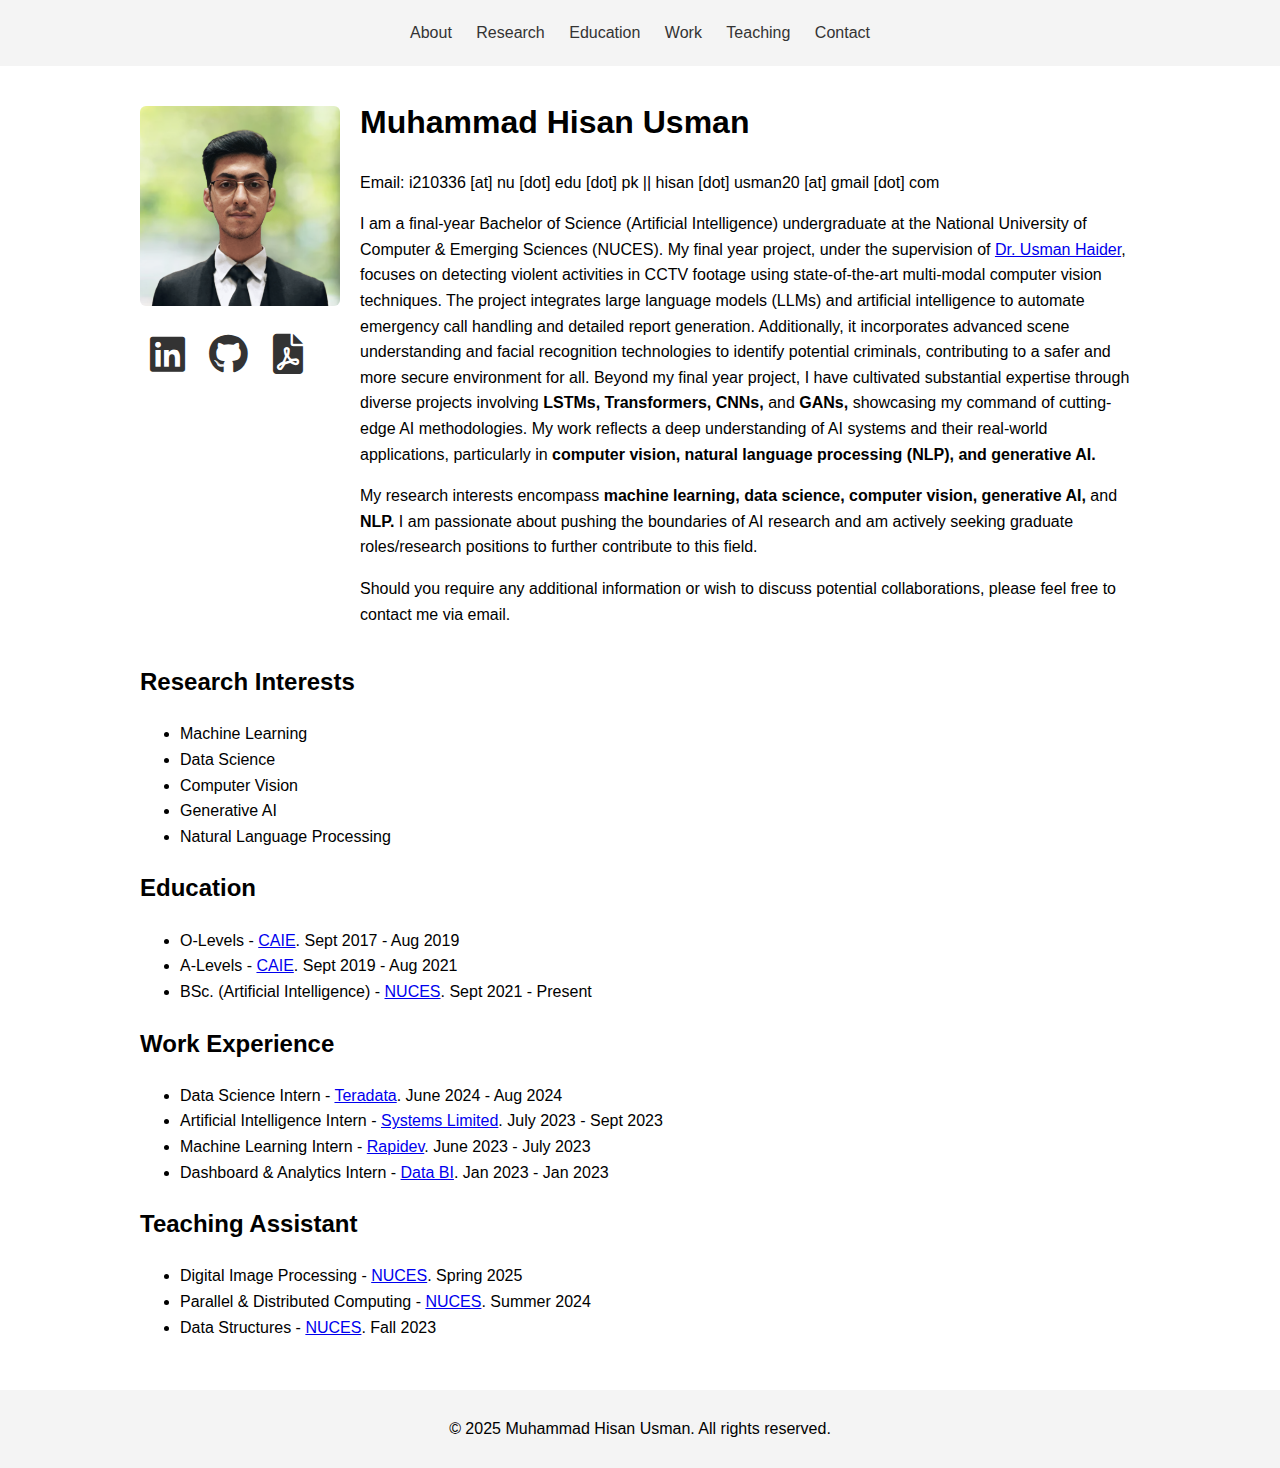
<file: index.html>
<!DOCTYPE html>
<html lang="en">
<head>
    <meta charset="UTF-8">
    <meta name="viewport" content="width=device-width, initial-scale=1.0">
    <title>Muhammad Hisan Usman</title>
    <link rel="stylesheet" href="styles.css">
    <!-- Link to Font Awesome for icons -->
    <link rel="stylesheet" href="https://cdnjs.cloudflare.com/ajax/libs/font-awesome/6.0.0-beta3/css/all.min.css">
</head>
<body>
    <header>
        <!-- <div class="header-content">
            <h1 class="header-title">Muhammad Hisan Usman</h1>
        </div> -->
        <nav>
            <ul>
                <li><a href="#about">About</a></li>
                <li><a href="#research">Research</a></li>
                <!-- <li><a href="#publications">Publications</a></li> -->
                <li><a href="#education">Education</a></li>
                <li><a href="#work">Work</a></li>                
                <li><a href="#teaching">Teaching</a></li>
                <!-- <li><a href="#awards">Awards</a></li> -->
                <li><a href="mailto:i210336@nu.edu.pk">Contact</a></li>
            </ul>
        </nav>
    </header>

    <div class="container">
        <section id="about">
            <div class="about-content">
                <div class="image-icons">
                    <img src="Picture.png" alt="Hisan">
                    <div class="social-icons">
                        <a href="https://www.linkedin.com/in/hisan-usman/" target="_blank"><i class="fab fa-linkedin"></i></a>
                        <a href="https://github.com/hisanusman" target="_blank"><i class="fab fa-github"></i></a>
                        <a href="CV.pdf" target="_blank"><i class="fas fa-file-pdf"></i></a>
                    </div>
                </div>
                <div class="about-text">
                    <h1>Muhammad Hisan Usman</h1>
                    <p>Email: i210336 [at] nu [dot] edu [dot] pk || hisan [dot] usman20 [at] gmail [dot] com</p>
                    <p>
                        I am a final-year Bachelor of Science (Artificial Intelligence) undergraduate at the National University of Computer & Emerging Sciences (NUCES). My final year project, under the supervision of <a href="https://www.linkedin.com/in/usman-haider-usa95/">Dr. Usman Haider</a>, focuses on detecting violent activities in CCTV footage using state-of-the-art multi-modal computer vision techniques. The project integrates large language models (LLMs) and artificial intelligence to automate emergency call handling and detailed report generation. Additionally, it incorporates advanced scene understanding and facial recognition technologies to identify potential criminals, contributing to a safer and more secure environment for all. Beyond my final year project, I have cultivated substantial expertise through diverse projects involving <b>LSTMs, Transformers, CNNs,</b> and <b>GANs,</b> showcasing my command of cutting-edge AI methodologies. My work reflects a deep understanding of AI systems and their real-world applications, particularly in <b>computer vision, natural language processing (NLP), and generative AI.</b>
                    </p>
                    <p>
                        My research interests encompass <b>machine learning, data science, computer vision, generative AI,</b> and <b>NLP.</b> I am passionate about pushing the boundaries of AI research and am actively seeking graduate roles/research positions to further contribute to this field.
                    </p>
                    <p>
                        Should you require any additional information or wish to discuss potential collaborations, please feel free to contact me via email.
                    </p>
                </div>
            </div>
        </section>

        <section id="research">
            <h2>Research Interests</h2>
            <ul>
                <li>Machine Learning</li>
                <li>Data Science</li>
                <li>Computer Vision</li>
                <li>Generative AI</li>
                <li>Natural Language Processing</li>
            </ul>
        </section>

        <!-- <section id="publications">
        <h2>Publications</h2>
        <ul>
            <li><a href="link-to-publication-1">Title of Publication 1</a><br>
                <em>Journal/Conference Name, Year</em></li>
            <li><a href="link-to-publication-2">Title of Publication 2</a><br>
                <em>Journal/Conference Name, Year</em></li>
            Add more publications as needed 
        </ul>
        </section> -->

        <section id="education">
            <h2>Education</h2>
            <ul>
                <li>O-Levels - <a href="https://www.cambridgeinternational.org/programmes-and-qualifications/cambridge-upper-secondary/cambridge-o-level/">CAIE</a>. Sept 2017 - Aug 2019</li>                
                <li>A-Levels - <a href="https://www.cambridgeinternational.org/programmes-and-qualifications/cambridge-advanced/cambridge-international-as-and-a-levels/">CAIE</a>. Sept 2019 - Aug 2021</li>
                <li>BSc. (Artificial Intelligence) - <a href="http://isb.nu.edu.pk/">NUCES</a>. Sept 2021 - Present</li>
            </ul>
        </section>

        <section id="work">
            <h2>Work Experience</h2>
            <ul>
                <li>Data Science Intern - <a href="https://www.teradata.com/">Teradata</a>. June 2024 - Aug 2024</li>
                <li>Artificial Intelligence Intern - <a href="https://www.systemsltd.com/PK">Systems Limited</a>. July 2023 - Sept 2023</li>
                <li>Machine Learning Intern - <a href="https://www.rapidev.com/">Rapidev</a>. June 2023 - July 2023</li>
                <li>Dashboard & Analytics Intern - <a href="https://databi.me/">Data BI</a>. Jan 2023 - Jan 2023</li>
            </ul>
        </section>

        <section id="teaching">
            <h2>Teaching Assistant</h2>
            <ul>
                <li>Digital Image Processing - <a href="http://isb.nu.edu.pk/">NUCES</a>. Spring 2025</li>
                <li>Parallel & Distributed Computing - <a href="http://isb.nu.edu.pk/">NUCES</a>. Summer 2024</li>
                <li>Data Structures - <a href="http://isb.nu.edu.pk/">NUCES</a>. Fall 2023</li>
            </ul>
        </section>

        <!-- <section id="awards">
            <h2>Awards & Honours</h2>
            <ul>
                <li>Deans List of Honours - <a href="http://isb.nu.edu.pk/">NUCES</a>. Summer 2024</li>
                <li>Academic Scholarship - <a href="http://isb.nu.edu.pk/">NUCES</a>. Fall 2023</li>
                <li>Certificate of Merit - <a href="Certificate of Merit.jpg">NUCES</a>. Fall 2023</li>
            </ul>
        </section> -->
    </div>

    <footer>
        <p>&copy; 2025 Muhammad Hisan Usman. All rights reserved.</p>
    </footer>
</body>
</html>
</file>
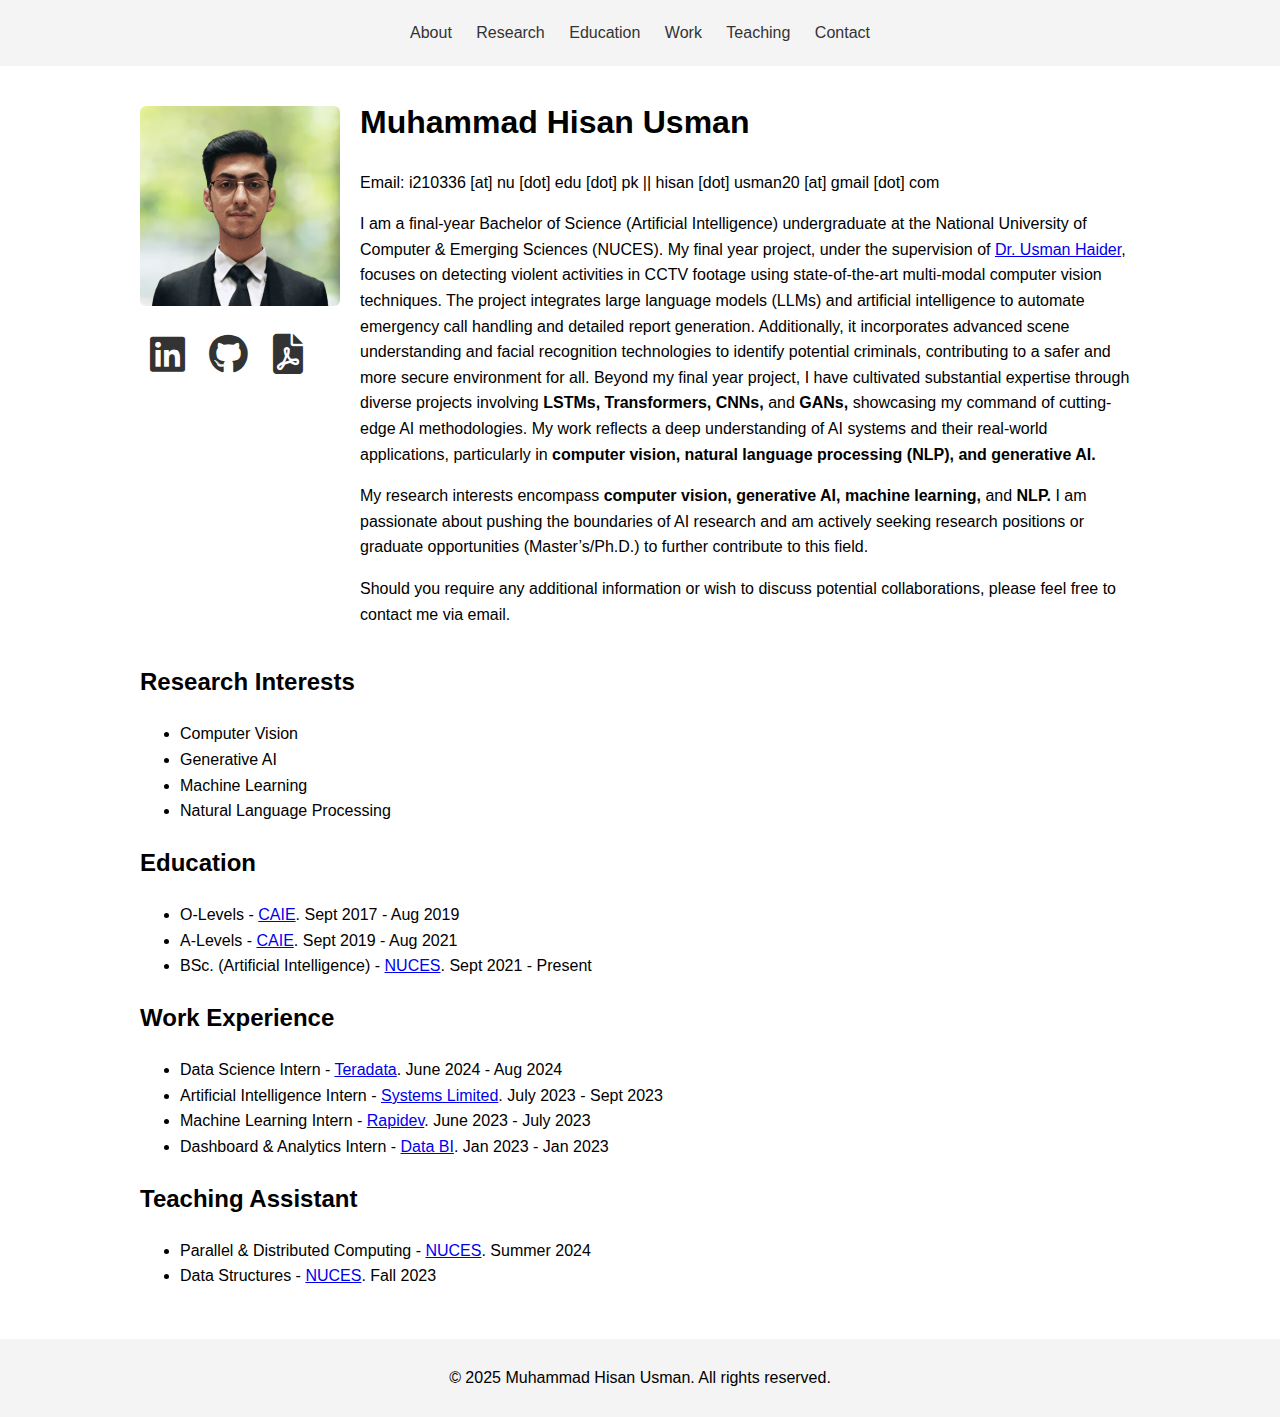
<file: main.html>
<!DOCTYPE html>
<html lang="en">
<head>
    <meta charset="UTF-8">
    <meta name="viewport" content="width=device-width, initial-scale=1.0">
    <title>Muhammad Hisan Usman</title>
    <link rel="stylesheet" href="styles.css">
    <!-- Link to Font Awesome for icons -->
    <link rel="stylesheet" href="https://cdnjs.cloudflare.com/ajax/libs/font-awesome/6.0.0-beta3/css/all.min.css">
</head>
<body>
    <header>
        <!-- <div class="header-content">
            <h1 class="header-title">Muhammad Hisan Usman</h1>
        </div> -->
        <nav>
            <ul>
                <li><a href="#about">About</a></li>
                <li><a href="#research">Research</a></li>
                <!-- <li><a href="#publications">Publications</a></li> -->
                <li><a href="#education">Education</a></li>
                <li><a href="#work">Work</a></li>                
                <li><a href="#teaching">Teaching</a></li>
                <!-- <li><a href="#awards">Awards</a></li> -->
                <li><a href="mailto:i210336@nu.edu.pk">Contact</a></li>
            </ul>
        </nav>
    </header>

    <div class="container">
        <section id="about">
            <div class="about-content">
                <div class="image-icons">
                    <img src="Picture.png" alt="Hisan">
                    <div class="social-icons">
                        <a href="https://www.linkedin.com/in/hisan-usman/" target="_blank"><i class="fab fa-linkedin"></i></a>
                        <a href="https://github.com/hisanusman" target="_blank"><i class="fab fa-github"></i></a>
                        <a href="CV.pdf" target="_blank"><i class="fas fa-file-pdf"></i></a>
                    </div>
                </div>
                <div class="about-text">
                    <h1>Muhammad Hisan Usman</h1>
                    <p>Email: i210336 [at] nu [dot] edu [dot] pk || hisan [dot] usman20 [at] gmail [dot] com</p>
                    <p>
                        I am a final-year Bachelor of Science (Artificial Intelligence) undergraduate at the National University of Computer & Emerging Sciences (NUCES). My final year project, under the supervision of <a href="https://www.linkedin.com/in/usman-haider-usa95/">Dr. Usman Haider</a>, focuses on detecting violent activities in CCTV footage using state-of-the-art multi-modal computer vision techniques. The project integrates large language models (LLMs) and artificial intelligence to automate emergency call handling and detailed report generation. Additionally, it incorporates advanced scene understanding and facial recognition technologies to identify potential criminals, contributing to a safer and more secure environment for all. Beyond my final year project, I have cultivated substantial expertise through diverse projects involving <b>LSTMs, Transformers, CNNs,</b> and <b>GANs,</b> showcasing my command of cutting-edge AI methodologies. My work reflects a deep understanding of AI systems and their real-world applications, particularly in <b>computer vision, natural language processing (NLP), and generative AI.</b>
                    </p>
                    <p>
                        My research interests encompass <b>computer vision, generative AI, machine learning,</b> and <b>NLP.</b> I am passionate about pushing the boundaries of AI research and am actively seeking research positions or graduate opportunities (Master’s/Ph.D.) to further contribute to this field.
                    </p>
                    <p>
                        Should you require any additional information or wish to discuss potential collaborations, please feel free to contact me via email.
                    </p>
                </div>
            </div>
        </section>

        <section id="research">
            <h2>Research Interests</h2>
            <ul>
                <li>Computer Vision</li>
                <li>Generative AI</li>
                <li>Machine Learning</li>
                <li>Natural Language Processing</li>
            </ul>
        </section>

        <!-- <section id="publications">
        <h2>Publications</h2>
        <ul>
            <li><a href="link-to-publication-1">Title of Publication 1</a><br>
                <em>Journal/Conference Name, Year</em></li>
            <li><a href="link-to-publication-2">Title of Publication 2</a><br>
                <em>Journal/Conference Name, Year</em></li>
            Add more publications as needed 
        </ul>
        </section> -->

        <section id="education">
            <h2>Education</h2>
            <ul>
                <li>O-Levels - <a href="https://www.cambridgeinternational.org/programmes-and-qualifications/cambridge-upper-secondary/cambridge-o-level/">CAIE</a>. Sept 2017 - Aug 2019</li>                
                <li>A-Levels - <a href="https://www.cambridgeinternational.org/programmes-and-qualifications/cambridge-advanced/cambridge-international-as-and-a-levels/">CAIE</a>. Sept 2019 - Aug 2021</li>
                <li>BSc. (Artificial Intelligence) - <a href="http://isb.nu.edu.pk/">NUCES</a>. Sept 2021 - Present</li>
            </ul>
        </section>

        <section id="work">
            <h2>Work Experience</h2>
            <ul>
                <li>Data Science Intern - <a href="https://www.teradata.com/">Teradata</a>. June 2024 - Aug 2024</li>
                <li>Artificial Intelligence Intern - <a href="https://www.systemsltd.com/PK">Systems Limited</a>. July 2023 - Sept 2023</li>
                <li>Machine Learning Intern - <a href="https://www.rapidev.com/">Rapidev</a>. June 2023 - July 2023</li>
                <li>Dashboard & Analytics Intern - <a href="https://databi.me/">Data BI</a>. Jan 2023 - Jan 2023</li>
            </ul>
        </section>

        <section id="teaching">
            <h2>Teaching Assistant</h2>
            <ul>
                <li>Parallel & Distributed Computing - <a href="http://isb.nu.edu.pk/">NUCES</a>. Summer 2024</li>
                <li>Data Structures - <a href="http://isb.nu.edu.pk/">NUCES</a>. Fall 2023</li>
            </ul>
        </section>

        <!-- <section id="awards">
            <h2>Awards & Honours</h2>
            <ul>
                <li>Deans List of Honours - <a href="http://isb.nu.edu.pk/">NUCES</a>. Summer 2024</li>
                <li>Academic Scholarship - <a href="http://isb.nu.edu.pk/">NUCES</a>. Fall 2023</li>
                <li>Certificate of Merit - <a href="Certificate of Merit.jpg">NUCES</a>. Fall 2023</li>
            </ul>
        </section> -->
    </div>

    <footer>
        <p>&copy; 2025 Muhammad Hisan Usman. All rights reserved.</p>
    </footer>
</body>
</html>
</file>
<file: styles.css>
body {
    font-family: Arial, sans-serif;
    line-height: 1.6;
    margin: 0;
    padding: 0;
}

header {
    background: #f4f4f4;
    padding: 10px;
    text-align: center;
}

.header-title {
    font-size: 1.8em; /* Reduced font size */
    margin: 10px 0;
}

.header-subtitle {
    font-size: 1em; /* Reduced font size */
    margin: 5px 0;
}

nav ul {
    list-style: none;
    padding: 0;
    margin: 10px 0;
}

nav ul li {
    display: inline;
    margin: 0 10px;
}

nav ul li a {
    text-decoration: none;
    color: #333;
}

.container {
    max-width: 1000px;
    margin: 0 auto;
    padding: 10px;
}

section {
    margin-bottom: 20px;
}

.about-content {
    display: flex;
    align-items: flex-start;
}

.about-content img {
    max-width: 100px;
    max-width: 200px;
    border-radius: 3%;
    margin-right: 20px;
    margin-top: 30px;
}

.about-text {
    flex: 1;
}

.social-icons {
    margin-top: 10px;
}

.social-icons a {
    text-decoration: none;
    color: #333;
    font-size: 2.5em; /* Increased from 1.5em to 2em */
    margin: 0 10px;
}

.social-icons a:hover {
    color: #0077b5; /* LinkedIn color as example */
}

footer {
    text-align: center;
    padding: 10px;
    background: #f4f4f4;
    margin-top: 20px;
}
</file>
